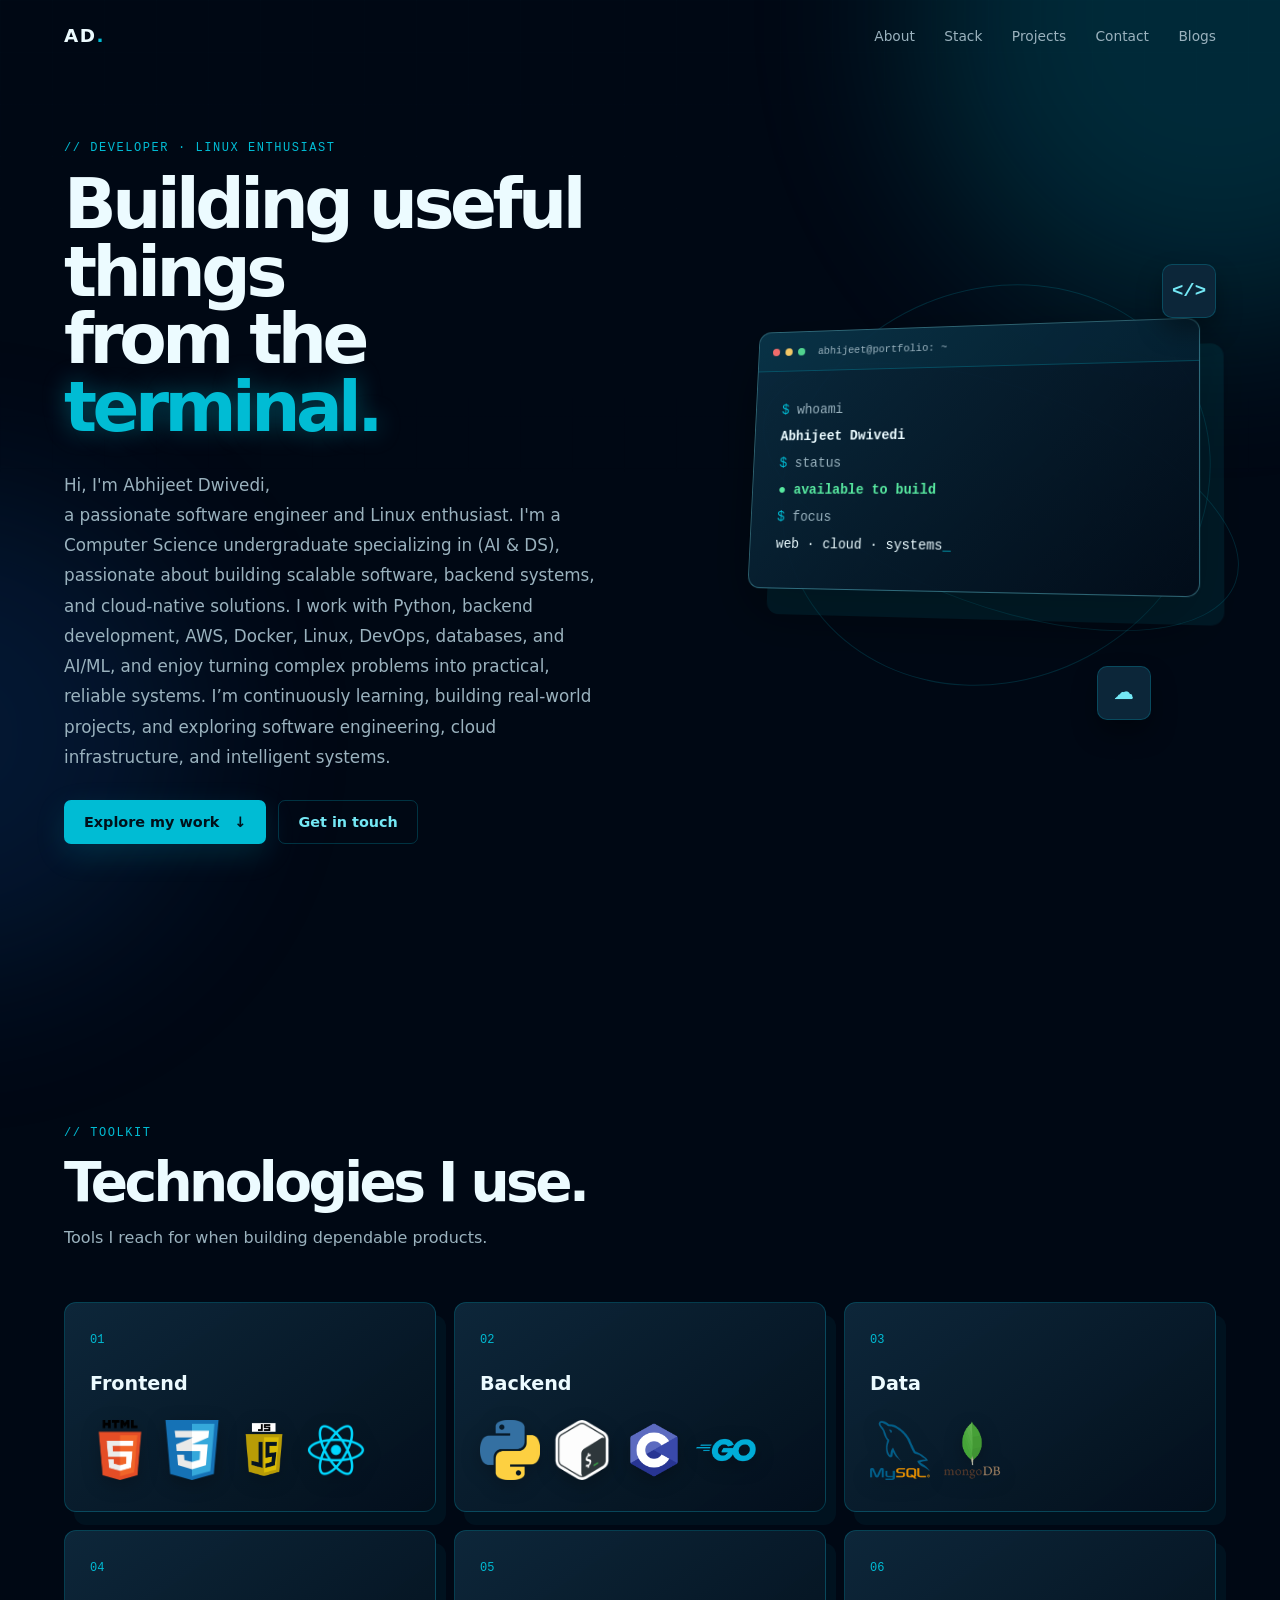
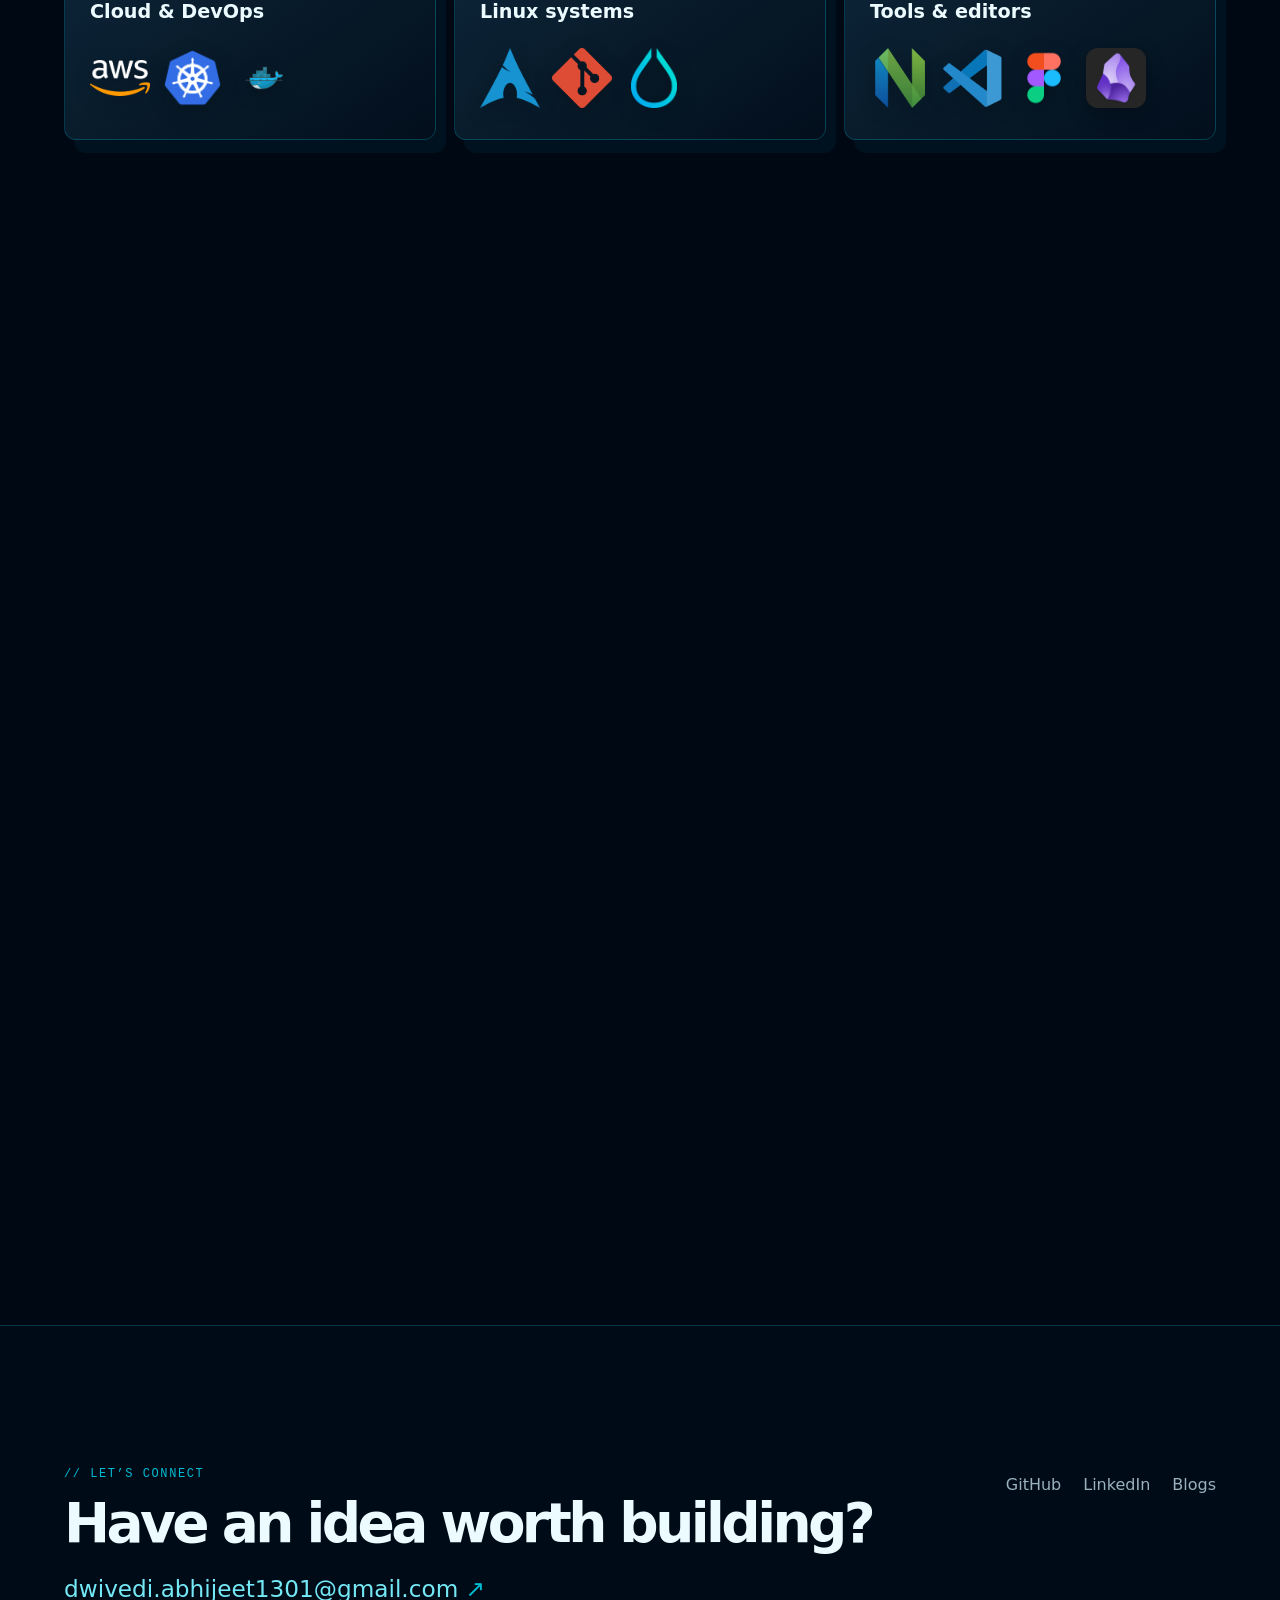
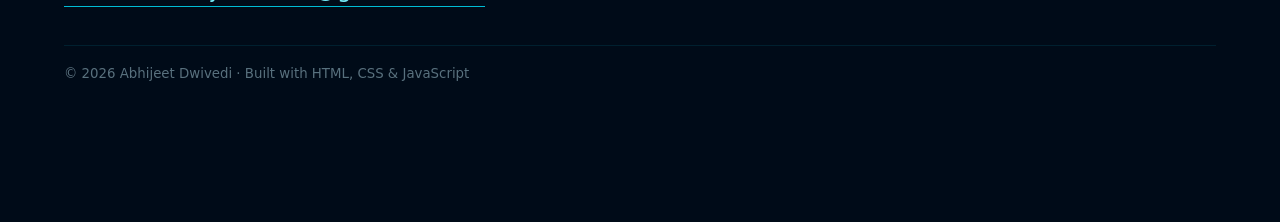
<file: index.html>
<!DOCTYPE html>
<html lang="en">
<head>
  <meta charset="UTF-8">
  <meta name="viewport" content="width=device-width, initial-scale=1.0">
  <meta name="description" content="Abhijeet Dwivedi — developer portfolio.">
  <title>Abhijeet Dwivedi · Portfolio</title>
  <link rel="stylesheet" href="style.css">
</head>
<body>
  <div class="ambient ambient-one"></div>
  <div class="ambient ambient-two"></div>
  <nav class="navbar" aria-label="Primary navigation">
    <a class="brand" href="#about">AD<span>.</span></a>
    <ul>
      <li><a href="#about">About</a></li>
      <li><a href="#techs">Stack</a></li>
      <li><a href="#projects">Projects</a></li>
      <li><a href="#contact">Contact</a></li>
      <li><a href="blogs.html">Blogs</a></li>
    </ul>
  </nav>

  <main>
    <section id="about" class="hero">
      <div class="hero-copy reveal">
        <p class="eyebrow">// developer · linux enthusiast</p>
        <h1>Building useful things<br>from the <span>terminal.</span></h1>
        <p class="intro">
          Hi, I'm Abhijeet Dwivedi,</br>
           a passionate software engineer and Linux enthusiast.

I'm a Computer Science undergraduate specializing in (AI & DS), passionate about building scalable software, backend systems, and cloud-native solutions. I work with Python, backend development, AWS, Docker, Linux, DevOps, databases, and AI/ML, and enjoy turning complex problems into practical, reliable systems.

I’m continuously learning, building real-world projects, and exploring software engineering, cloud infrastructure, and intelligent systems.
        </p>
        <div class="hero-actions">
          <a class="button primary" href="#projects">Explore my work <span>↓</span></a>
          <a class="button ghost" href="mailto:dwivedi.abhijeet1301@gmail.com">Get in touch</a>
        </div>
      </div>
      <div class="scene reveal" aria-label="A three dimensional developer terminal illustration">
        <div class="orbit orbit-a"></div>
        <div class="orbit orbit-b"></div>
        <div class="terminal-card tilt-card">
          <div class="terminal-top">
            <span></span>
            <span></span>
            <span></span>
            <p>abhijeet@portfolio: ~</p>
          </div>
          <div class="terminal-body">
            <p><i>$</i> whoami</p>
            <strong>Abhijeet Dwivedi</strong>
            <p><i>$</i> status</p>
            <strong class="status">● available to build</strong>
            <p><i>$</i> focus</p>
            <em>web · cloud · systems<span class="cursor">_</span></em>
          </div>
        </div>
        
        <div class="floating-chip chip-code">&lt;/&gt;</div>
        <div class="floating-chip chip-cloud">☁</div>
      </div>
    </section>

    <section id="techs" class="stack-section">
      <div class="section-heading reveal">
        <p class="eyebrow">// toolkit</p>
        <h2>Technologies I use.</h2>
        <p>Tools I reach for when building dependable products.</p>
      </div>
      <div class="tech-grid">
        <article class="tech-card tilt-card reveal">
          <span class="card-number">01</span><h3>Frontend</h3>
          <div class="tech-icons"><img src="images/html.png"  width="100" alt="HTML5"><img src="images/css.png" alt="CSS3"><img src="images/js.png" alt="JavaScript"><img src="images/react.png" alt="React"></div>
        </article>
        <article class="tech-card tilt-card reveal">
          <span class="card-number">02</span><h3>Backend</h3>
          <div class="tech-icons"><img src="images/python.png" alt="Python"><img src="images/bash.png" alt="Bash"><img src="images/C.png" alt="C"><img src="images/go.png" alt="Go"></div>
        </article>
        <article class="tech-card tilt-card reveal">
          <span class="card-number">03</span><h3>Data</h3>
          <div class="tech-icons"><img src="images/mysql.png" alt="MySQL"><img src="images/mongodb.png" alt="MongoDB"></div>
        </article>
        <article class="tech-card tilt-card reveal">
          <span class="card-number">04</span><h3>Cloud &amp; DevOps</h3>
          <div class="tech-icons"><img src="images/aws.png" alt="AWS"><img src="images/kubernetes.png" alt="Kubernetes"><img src="images/docker.png" alt="Docker"></div>
        </article>
        <article class="tech-card tilt-card reveal">
          <span class="card-number">05</span><h3>Linux systems</h3>
          <div class="tech-icons"><img src="images/arch.png" alt="Arch Linux"><img src="images/git.png" alt="Git"><img src="images/hyprland.png" alt="Hyprland"></div>
        </article>
        <article class="tech-card tilt-card reveal">
          <span class="card-number">06</span><h3>Tools &amp; editors</h3>
          <div class="tech-icons"><img src="images/neovim.png" alt="Neovim"><img src="images/vscode.png" alt="VS Code"><img src="images/figma.png" alt="Figma"><img src="images/obsidian.png" alt="Obsidian"></div>
        </article>
      </div>
    </section>

    <section id="projects" class="projects-section">
      <div class="section-heading reveal">
        <p class="eyebrow">// selected work</p>
        <h2>Things I’ve built.</h2>
      </div>
      <div class="projects-grid">
        <a class="project-card tilt-card reveal" href="https://github.com/abhijeet02323/ssh-security-monitor" target="_blank" rel="noreferrer">
          <span class="project-index">01</span>
          <div><h3>SSH Security Monitor <b>↗</b></h3><p>A cloud-based Linux log monitoring system that detects suspicious SSH activity using Python automation.</p><div class="tags"><span>AWS EC2</span><span>Python</span><span>journalctl</span></div></div>
        </a>
        <a class="project-card tilt-card reveal" href="https://github.com/abhijeet02323/Cloud-Vault" target="_blank" rel="noreferrer">
          <span class="project-index">02</span>
          <div><h3>Cloud Vault <b>↗</b></h3><p>A cloud-based object storage system featuring file versioning, secure file sharing, and GitHub OAuth 2.0 authentication.</p><div class="tags"><span>AWS S3</span><span>versioning</span><span>Security</span></div></div>
        </a>
        
        <a class="project-card tilt-card reveal" href="https://github.com/abhijeet02323/civicops-admin" target="_blank" rel="noreferrer">
          <span class="project-index">03</span>
          <div><h3>CivicOps Admin <b>↗</b></h3><p>An administrative dashboard for monitoring civic reports, managing workflows, and coordinating departments.</p><div class="tags"><span>Analytics</span><span>Workflows</span><span>Monitoring</span></div></div>
        </a>
        <a class="project-card tilt-card reveal" href="https://github.com/abhijeet02323/civic-ops" target="_blank" rel="noreferrer">
          <span class="project-index">04</span>
          <div><h3>CivicOps <b>↗</b></h3><p>A backend API for citizen issue reporting, routing evidence and reports to relevant public departments.</p><div class="tags"><span>AWS S3</span><span>PostgreSQL</span><span>Twilio</span></div></div>
        </a>
        <a class="project-card tilt-card reveal" href="https://github.com/abhijeet02323/OPEN-Chat" target="_blank" rel="noreferrer">       
          <span class="project-index">05</span>
          <div><h3>OPEN-Chat <b>↗</b></h3><p>Built a serverless real-time chat application using AWS API Gateway WebSocket APIs, Lambda, and DynamoDB; deployed with AWS SAM and CloudFormation across a room-based architecture supporting concurrent multi-user messaging.</p><div class="tags"><span>AWS</span><span>Serverless</span><span>WebSocket</span></div></div>
        </a>
      </div>
    </section>
  </main>

  <footer id="contact">
    <div>
      <p class="eyebrow">// let’s connect</p>
      <h2>Have an idea worth building?</h2>
      <a class="footer-email" href="mailto:dwivedi.abhijeet1301@gmail.com">dwivedi.abhijeet1301@gmail.com <span>↗</span></a>
    </div>
    <div class="footer-links">
      <a href="https://github.com/abhijeet02323" target="_blank" rel="noreferrer">GitHub</a>
      <a href="https://linkedin.com/in/dwivediabhijeet" target="_blank" rel="noreferrer">LinkedIn</a>
      <a href="blogs.html">Blogs</a>
    </div>
    <small>© 2026 Abhijeet Dwivedi · Built with HTML, CSS &amp; JavaScript</small>
  </footer>
  <script src="script.js"></script>
</body>
</html>
</file>
<file: style.css>
/* =========================================================
   Design tokens and base styles
   ========================================================= */
:root {
    --ink: #000814;
    --surface: #071725;
    --surface-light: #0b2235;
    --cyan: #00bcd4;
    --cyan-soft: #74e8f5;
    --white: #ecfbff;
    --muted: #9ab2be;
    --line: rgba(0, 188, 212, 0.24);
}

* { box-sizing: border-box; margin: 0; }
html { scroll-behavior: smooth; }
body {
    overflow-x: hidden;
    background: var(--ink);
    color: var(--white);
    font-family: Inter, ui-sans-serif, system-ui, -apple-system, BlinkMacSystemFont, "Segoe UI", sans-serif;
}

body::before {
    position: fixed;
    inset: 0;
    z-index: -1;
    content: "";
    pointer-events: none;
    opacity: 0.2;
    background-image: linear-gradient(rgba(0, 188, 212, 0.06) 1px, transparent 1px), linear-gradient(90deg, rgba(0, 188, 212, 0.06) 1px, transparent 1px);
    background-size: 52px 52px;
    mask-image: linear-gradient(#000, transparent 75%);
}

/* Background glow */
.ambient { position: fixed; z-index: -2; border-radius: 50%; filter: blur(90px); opacity: 0.19; pointer-events: none; }
.ambient-one { top: -18rem; right: -15rem; width: 38rem; height: 38rem; background: var(--cyan); }
.ambient-two { top: 55%; left: -18rem; width: 30rem; height: 30rem; background: #155cb4; }

/* =========================================================
   Navigation
   ========================================================= */
.navbar { position: fixed; inset: 0 0 auto; z-index: 20; display: flex; align-items: center; justify-content: space-between; height: 72px; padding: 0 max(5vw, 24px); border-bottom: 1px solid transparent; transition: 0.3s; }
.navbar.scrolled { background: rgba(0, 8, 20, 0.78); border-color: var(--line); backdrop-filter: blur(18px); }
.brand { color: var(--white); font-size: 1.15rem; font-weight: 800; letter-spacing: 0.08em; text-decoration: none; }
.brand span, .eyebrow { color: var(--cyan); }
.navbar ul { display: flex; gap: clamp(12px, 2.3vw, 36px); list-style: none; }
.navbar li a { color: var(--muted); font-size: 0.86rem; text-decoration: none; transition: 0.2s; }
.navbar li a:hover { color: var(--cyan-soft); }

/* =========================================================
   Shared section styles
   ========================================================= */
section, footer { padding: clamp(84px, 11vw, 150px) max(5vw, 24px); }
.eyebrow { margin-bottom: 16px; font-family: "Courier New", monospace; font-size: 0.75rem; letter-spacing: 0.13em; text-transform: uppercase; }
.section-heading { max-width: 620px; margin-bottom: 55px; }
.section-heading h2, footer h2 { font-size: clamp(2.35rem, 4.3vw, 4.35rem); letter-spacing: -0.065em; line-height: 0.98; }
.section-heading > p:last-child { margin-top: 18px; color: var(--muted); }
.stack-section, .projects-section { position: relative; max-width: 1440px; margin: auto; }

/* =========================================================
   Hero
   ========================================================= */
.hero { display: grid; grid-template-columns: 1fr 1fr; align-items: center; gap: 5vw; min-height: 100vh; max-width: 1440px; margin: auto; }
.hero h1 { font-size: clamp(2.7rem, 5.4vw, 5.4rem); letter-spacing: -0.065em; line-height: 0.98; }
.hero h1 span { color: var(--cyan); text-shadow: 0 0 24px rgba(0, 188, 212, 0.38); }
.intro { max-width: 560px; margin: 28px 0; color: var(--muted); font-size: 1.05rem; line-height: 1.8; }
.hero-actions { display: flex; flex-wrap: wrap; gap: 12px; }
.button { padding: 13px 19px; border: 1px solid var(--line); border-radius: 7px; font-size: 0.9rem; font-weight: 600; text-decoration: none; transition: 0.25s; }
.primary { background: var(--cyan); color: #00111b; box-shadow: 0 10px 30px rgba(0, 188, 212, 0.16); }
.primary:hover { transform: translateY(-3px); box-shadow: 0 16px 35px rgba(0, 188, 212, 0.35); }
.primary span { margin-left: 10px; }
.ghost { color: var(--cyan-soft); }
.ghost:hover { background: rgba(0, 188, 212, 0.09); }

/* 3D terminal composition */
.scene { position: relative; height: 500px; perspective: 1100px; }
.terminal-card { position: absolute; top: 80px; right: 4%; z-index: 2; width: min(100%, 455px); overflow: hidden; border: 1px solid rgba(116, 232, 245, 0.36); border-radius: 13px; background: linear-gradient(135deg, rgba(10, 42, 62, 0.95), rgba(2, 12, 25, 0.97)); box-shadow: 22px 26px 0 rgba(0, 188, 212, 0.09), 0 25px 60px rgba(0, 0, 0, 0.42); transform: rotateY(-13deg) rotateX(7deg); }
.terminal-top { display: flex; align-items: center; gap: 6px; height: 42px; padding: 0 15px; border-bottom: 1px solid var(--line); background: rgba(0, 188, 212, 0.06); }
.terminal-top span { width: 8px; height: 8px; border-radius: 50%; background: #f06b6b; }
.terminal-top span:nth-child(2) { background: #f3c766; }
.terminal-top span:nth-child(3) { background: #51d28f; }
.terminal-top p { margin-left: 8px; color: var(--muted); font: 11px "Courier New", monospace; }
.terminal-body { padding: 27px 28px 31px; font: 14px/2 "Courier New", monospace; }
.terminal-body p { color: var(--muted); }
.terminal-body i, .cursor { color: var(--cyan); font-style: normal; }
.terminal-body strong, .terminal-body em { display: block; color: var(--white); font-style: normal; }
.terminal-body .status { color: #58e9a0; }
.cursor { animation: blink 1s steps(1) infinite; }
.profile-disc { position: absolute; bottom: 12px; left: 0; z-index: 3; width: 158px; height: 158px; padding: 8px; border-radius: 50%; background: linear-gradient(135deg, var(--cyan), transparent 65%); box-shadow: 0 0 0 1px var(--line), 0 0 50px rgba(0, 188, 212, 0.28); animation: float 5s ease-in-out infinite; }
.profile-disc img { width: 100%; height: 100%; border-radius: 50%; object-fit: cover; filter: saturate(0.8) contrast(1.08); }
.orbit { position: absolute; top: 48px; right: 0; width: 440px; height: 390px; border: 1px solid rgba(0, 188, 212, 0.18); border-radius: 50%; transform: rotate(-28deg); }
.orbit-b { top: 145px; right: -35px; width: 500px; height: 220px; transform: rotate(20deg); }
.floating-chip { position: absolute; z-index: 4; display: grid; width: 54px; height: 54px; border: 1px solid var(--line); border-radius: 10px; background: #0c2639; box-shadow: 0 13px 25px rgba(0, 0, 0, 0.34); color: var(--cyan-soft); font: 700 19px "Courier New", monospace; place-items: center; }
.chip-code { top: 22px; right: 0; animation: float 4s 1s ease-in-out infinite; }
.chip-cloud { right: 12%; bottom: 22px; animation: float 5s 0.4s ease-in-out infinite; }

/* =========================================================
   Technology cards
   ========================================================= */
.tech-grid, .projects-grid { display: grid; gap: 18px; perspective: 1000px; }
.tech-grid { grid-template-columns: repeat(3, 1fr); }
.tech-card { position: relative; min-height: 210px; padding: 25px; overflow: hidden; border: 1px solid var(--line); border-radius: 12px; background: linear-gradient(145deg, rgba(17, 49, 70, 0.76), rgba(3, 16, 29, 0.91)); box-shadow: 10px 13px 0 rgba(0, 188, 212, 0.06); transition: box-shadow 0.25s, border-color 0.25s; }
.tech-card:hover { border-color: rgba(116, 232, 245, 0.72); box-shadow: 16px 20px 0 rgba(0, 188, 212, 0.1), 0 20px 40px rgba(0, 0, 0, 0.24); }
.card-number, .project-index { color: var(--cyan); font: 12px "Courier New", monospace; }
.tech-card h3 { margin: 25px 0; color: var(--white); font-size: 1.2rem; }
.tech-icons { display: flex; flex-wrap: wrap; align-items: center; gap: 12px; }
.tech-icons img { width: 60px; height: 60px; object-fit: contain; filter: drop-shadow(0 5px 9px rgba(0, 0, 0, 0.26)); transition: transform 0.2s; }
.tech-icons img:hover { transform: translateY(-5px) scale(1.08); }

/* =========================================================
   Project cards
   ========================================================= */
.projects-section { padding-top: 70px; }
.projects-grid { grid-template-columns: repeat(3, 1fr); }
.project-card { display: flex; flex-direction: column; justify-content: space-between; gap: 35px; min-height: 300px; padding: 27px; border: 1px solid var(--line); border-radius: 12px; background: linear-gradient(145deg, rgba(7, 30, 47, 0.95), rgba(1, 11, 22, 0.94)); box-shadow: 10px 13px 0 rgba(0, 188, 212, 0.06); text-decoration: none; transition: box-shadow 0.25s, border-color 0.25s; }
.project-card:hover { border-color: var(--cyan); box-shadow: 16px 20px 0 rgba(0, 188, 212, 0.1), 0 22px 48px rgba(0, 0, 0, 0.34); }
.project-card h3 { margin-bottom: 15px; color: var(--cyan-soft); font-size: 1.35rem; }
.project-card h3 b { float: right; font-weight: 400; transition: 0.2s; }
.project-card:hover h3 b { transform: translate(4px, -4px); }
.project-card p { color: var(--muted); font-size: 0.93rem; line-height: 1.75; }
.tags { display: flex; flex-wrap: wrap; gap: 7px; margin-top: 24px; }
.tags span { padding: 6px 8px; border: 1px solid var(--line); border-radius: 4px; color: var(--cyan); font: 11px "Courier New", monospace; }

/* =========================================================
   Footer and motion
   ========================================================= */
footer { display: grid; grid-template-columns: 1fr auto; gap: 38px; border-top: 1px solid var(--line); background: rgba(1, 13, 26, 0.75); }
.footer-email { display: inline-block; margin-top: 24px; padding-bottom: 4px; border-bottom: 1px solid var(--cyan); color: var(--cyan-soft); font-size: clamp(1.05rem, 2vw, 1.45rem); text-decoration: none; }
.footer-email span { color: var(--cyan); }
.footer-links { display: flex; align-items: flex-start; gap: 22px; padding-top: 8px; }
.footer-links a { color: var(--muted); text-decoration: none; }
.footer-links a:hover { color: var(--cyan); }
footer small { grid-column: 1 / -1; padding-top: 20px; border-top: 1px solid rgba(0, 188, 212, 0.12); color: #58717e; }
.reveal { opacity: 0; transform: translateY(22px); transition: opacity 0.7s ease, transform 0.7s ease; }
.reveal.visible { opacity: 1; transform: none; }
.tilt-card { transform-style: preserve-3d; will-change: transform; }
@keyframes float { 50% { transform: translateY(-13px); } }
@keyframes blink { 50% { opacity: 0; } }

/* =========================================================
   Responsive layout
   ========================================================= */
@media (max-width: 850px) {
    .hero { grid-template-columns: 1fr; padding-top: 130px; }
    .scene { width: min(100%, 540px); height: 440px; margin: auto; }
    .tech-grid, .projects-grid { grid-template-columns: repeat(2, 1fr); }
    .navbar ul { gap: 13px; }
    .navbar li a { font-size: 0.75rem; }
}

@media (max-width: 580px) {
    .navbar { padding: 0 20px; }
    .navbar li:nth-child(2), .navbar li:nth-child(5) { display: none; }
    .hero h1 { font-size: 3rem; }
    .scene { height: 365px; margin-bottom: -50px; transform: scale(0.86); transform-origin: top center; }
    .terminal-card { top: 60px; right: 0; }
    .profile-disc { width: 125px; height: 125px; }
    .orbit { width: 330px; height: 290px; }
    .tech-grid, .projects-grid { grid-template-columns: 1fr; }
    .tech-card { min-height: 180px; }
    .projects-section { padding-top: 70px; }
    footer { grid-template-columns: 1fr; }
    .footer-links { padding-top: 0; }
}

@media (prefers-reduced-motion: reduce) {
    *, *::before, *::after { scroll-behavior: auto !important; animation-duration: 0.01ms !important; transition-duration: 0.01ms !important; }
}
</file>
